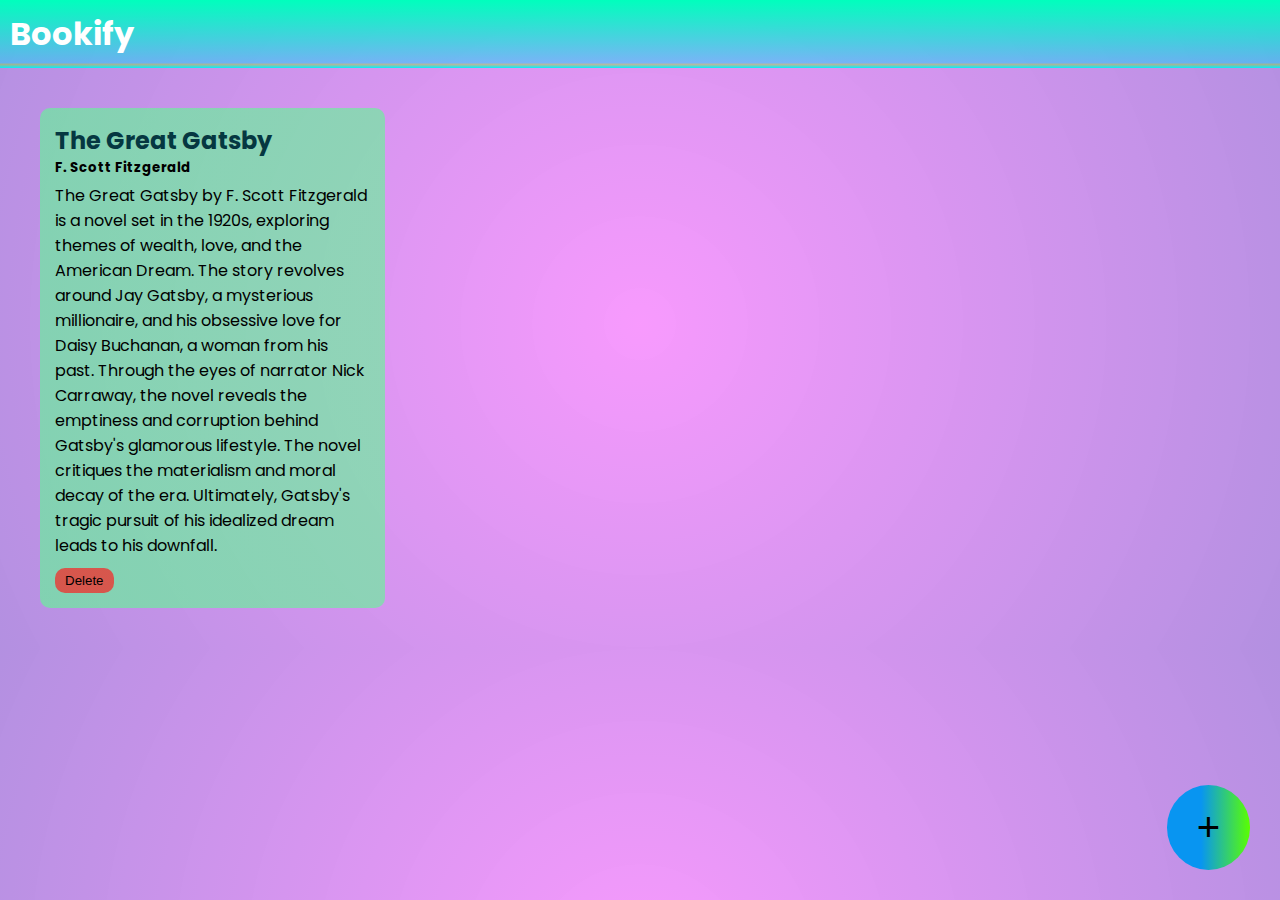
<file: Bookify/index.html>
<!DOCTYPE html>
<html lang="en">
<head>
    <meta charset="UTF-8">
    <meta name="viewport" content="width=device-width, initial-scale=1.0">
    <title>Bookify</title>
    <link rel="stylesheet" href="style.css">
    <link rel="preconnect" href="https://fonts.googleapis.com">
    <link rel="preconnect" href="https://fonts.gstatic.com" crossorigin>
    <link href="https://fonts.googleapis.com/css2?family=Poppins&display=swap" rel="stylesheet">
</head>
<body>

    <div class="navbar">
        <h1>Bookify</h1>
    </div>
    

    <div class="container">
        <div class="book-container">
            <h2>The Great Gatsby</h2>
            <h5>F. Scott Fitzgerald</h5>
            <p>The Great Gatsby by F. Scott Fitzgerald is a novel set in the 1920s, exploring themes of wealth, love, and the American Dream. The story revolves around Jay Gatsby, a mysterious millionaire, and his obsessive love for Daisy Buchanan, a woman from his past. Through the eyes of narrator Nick Carraway, the novel reveals the emptiness and corruption behind Gatsby's glamorous lifestyle. The novel critiques the materialism and moral decay of the era. Ultimately, Gatsby's tragic pursuit of his idealized dream leads to his downfall.</p>
            <button onclick="deletebook(event)">Delete</button>
        </div>
    </div>

    <button class="add-button" id="add-popup-button">+</button>

    <div class="popup-overlay"></div>
    <div class="popup-box">
        <h2>Add Book</h2>
        <form action="">
            <input type="text" id="book-title-input" placeholder="Book Title">
            <input type="text" id="book-author-input" placeholder="Book Author">
            <textarea id="book-description-input" placeholder="Short Description"></textarea>
            <button id="add-book">Add</button>
            <button id="cancel-popup">Cancel</button>
        </form>
    </div>

    <script src="script.js"></script>
</body>
</html>
</file>
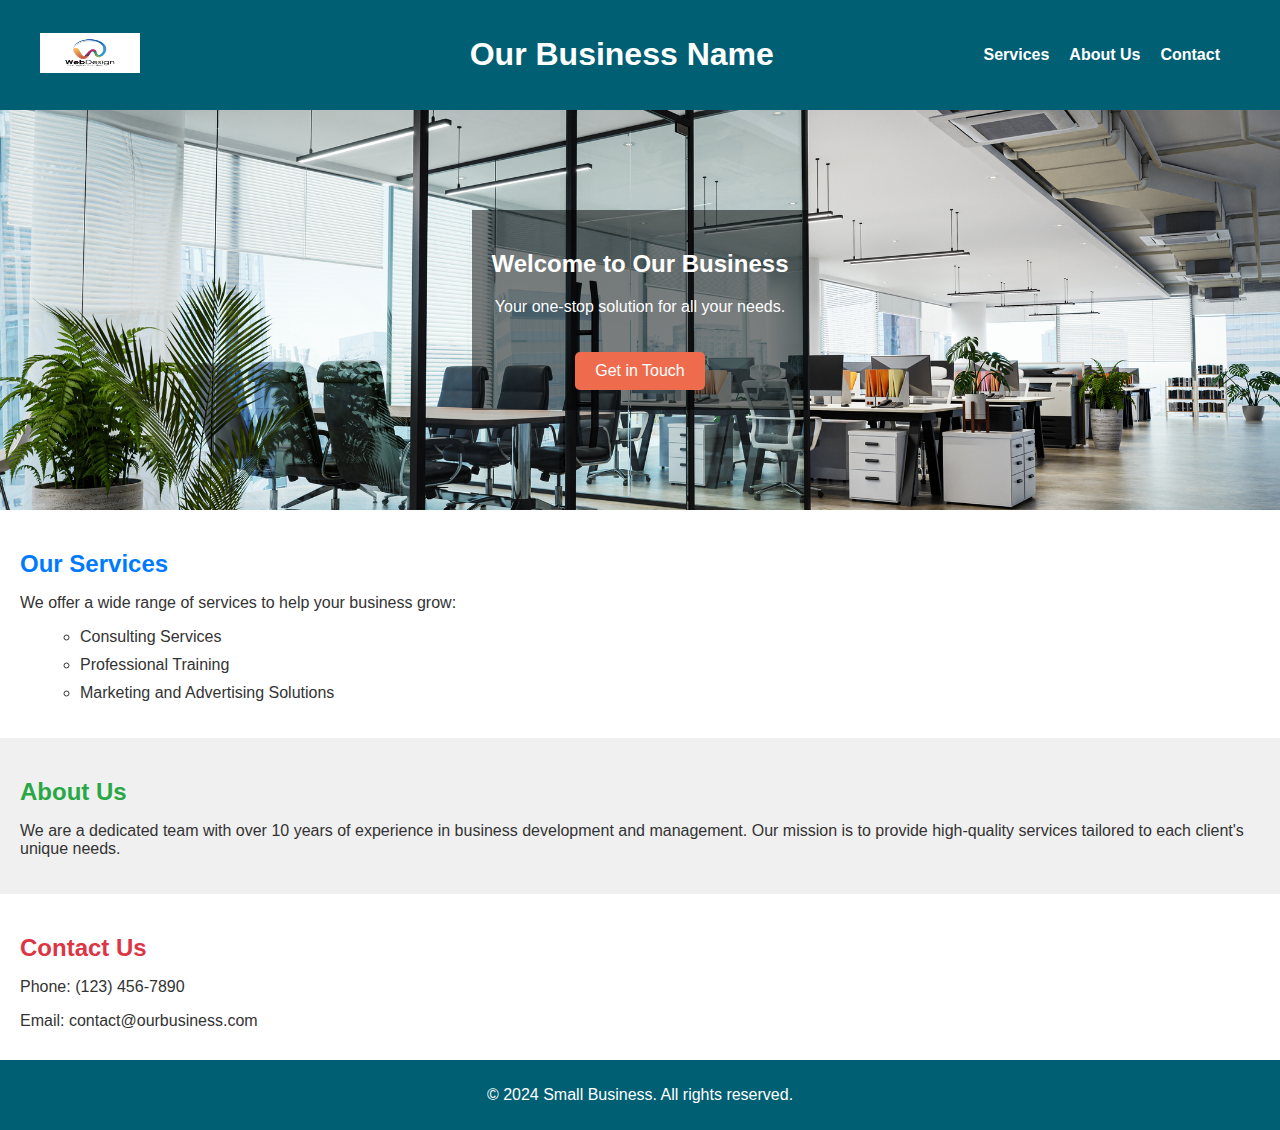
<file: Business webpage/index.html>
<!DOCTYPE html>
<html>
<head>
    <title>Small Business Homepage</title>
    <link rel="stylesheet" href="style.css">
    <link rel="icon" href="/Business webpage/img/business icon.png">
</head>
<body>
    <header>
        <div class="header-content">
            <div class="img-container">
                <a href="">
                    <img src="/Business webpage/img/Web-Design-Logo-Graphics-3472218-1.png" alt="web design">
                </a>
            </div>
            <h1>Our Business Name</h1>
            <nav>
                <ul>
                    <li><a href="#services">Services</a></li>
                    <li><a href="#about">About Us</a></li>
                    <li><a href="#contact">Contact</a></li>
                </ul>
            </nav>
        </div>
    </header>

    <section id="hero">
        <div class="hero-content">
            <h2>Welcome to Our Business</h2>
            <p>Your one-stop solution for all your needs.</p>
            <a href="#contact" class="hero-button">Get in Touch</a>
        </div>
    </section>

    <section id="services">
        <h2>Our Services</h2>
        <p>We offer a wide range of services to help your business grow:</p>
        <ul>
            <li>Consulting Services</li>
            <li>Professional Training</li>
            <li>Marketing and Advertising Solutions</li>
            
        </ul>
    </section>

    <section id="about">
        <h2>About Us</h2>
        <p>We are a dedicated team with over 10 years of experience in business development and management. Our mission is to provide high-quality services tailored to each client's unique needs.</p>
       
    </section>

    <section id="contact">
        <h2>Contact Us</h2>
        <p>Phone: (123) 456-7890</p>
        <p>Email: contact@ourbusiness.com</p>
       
    </section>

    <footer>
        <p>&copy; 2024 Small Business. All rights reserved.</p>
    </footer>
</body>
</html>
</file>
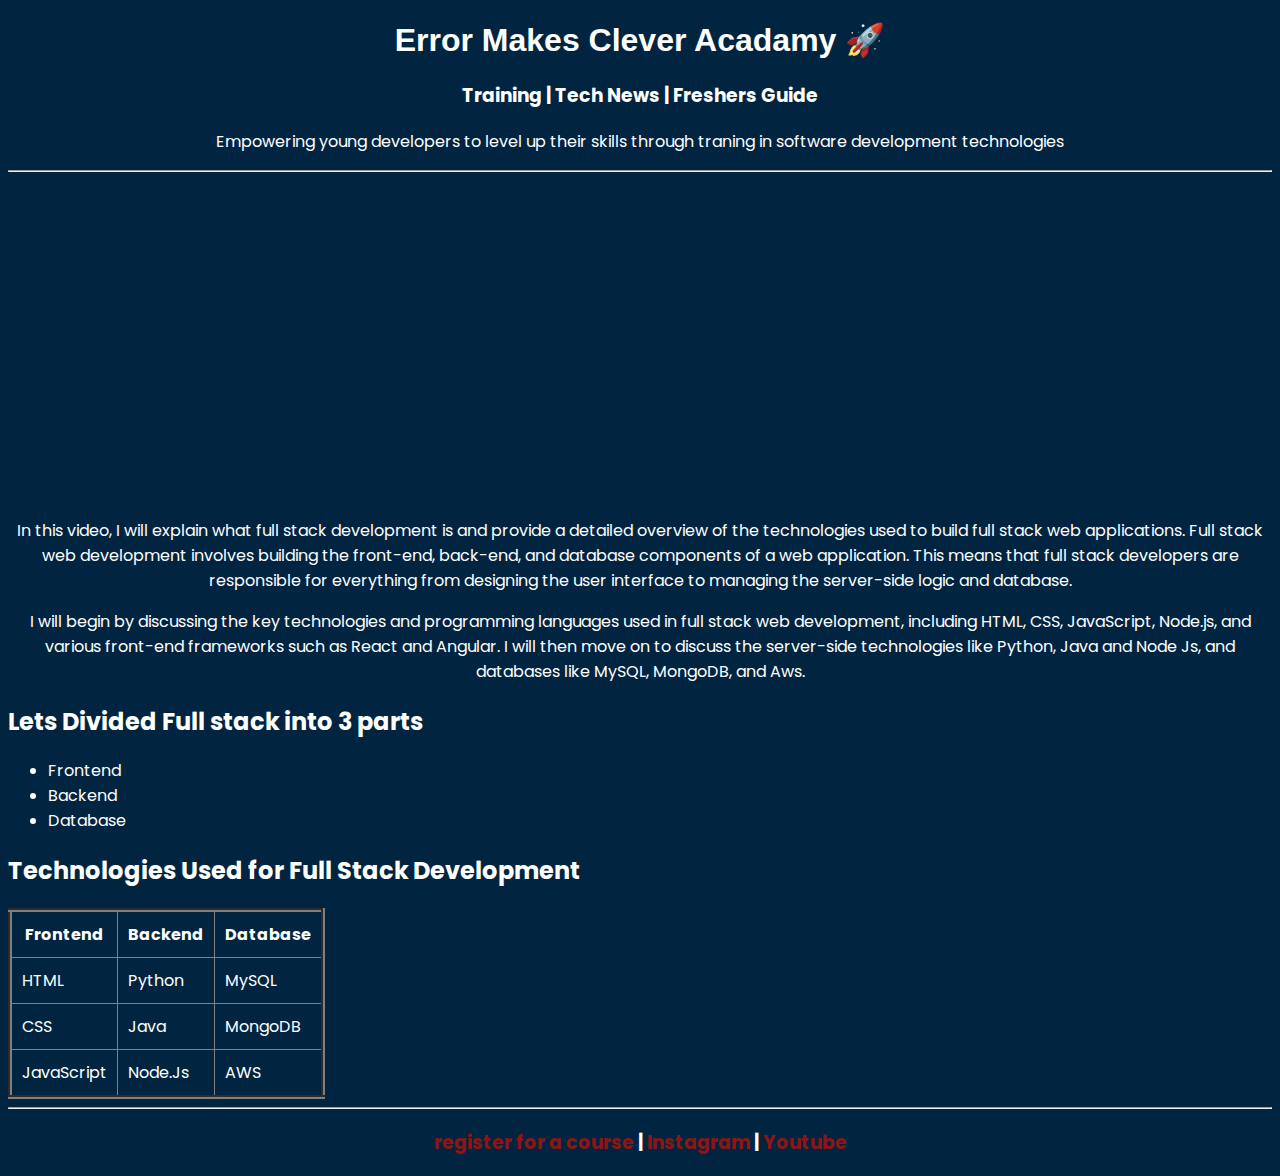
<file: EMC Acadamy web page HTML Project/index.html>
<!DOCTYPE html>
<html>
<head>
    <title>EMC Acadamy</title>
    <link rel="icon" href="img/emc.png">
    <link rel="stylesheet" href="./style.css">
    <link rel="preconnect" href="https://fonts.googleapis.com">
    <link rel="preconnect" href="https://fonts.gstatic.com" crossorigin>
    <link href="https://fonts.googleapis.com/css2?family=Poppins&display=swap" rel="stylesheet">
</head>
<body>
    <div class="box1">
    <h1 style="font-family: arial;">Error Makes Clever Acadamy 🚀</h1>
    <h3>Training | Tech News | Freshers Guide</h3>
    <p>Empowering young developers to level up their skills through traning in software development technologies</p>
    </div>

    <hr>

    <div class="box2">
        <iframe width="560" height="315" src="https://www.youtube.com/embed/5QzzeYHApV0?si=N7kfINH77DE6Zeec" title="YouTube video player" frameborder="0" allow="accelerometer; autoplay; clipboard-write; encrypted-media; gyroscope; picture-in-picture; web-share" referrerpolicy="strict-origin-when-cross-origin" allowfullscreen></iframe>
    </div>

    <p>In this video, I will explain what full stack development is and provide a detailed overview of the technologies used to build full stack web applications. Full stack web development involves building the front-end, back-end, and database components of a web application. This means that full stack developers are responsible for everything from designing the user interface to managing the server-side logic and database.</p>
    <p>I will begin by discussing the key technologies and programming languages used in full stack web development, including HTML, CSS, JavaScript, Node.js, and various front-end frameworks such as React and Angular. I will then move on to discuss the server-side technologies like Python, Java and Node Js, and databases like MySQL, MongoDB, and Aws.</p>

    <h2>Lets Divided Full stack into 3 parts</h2>
    <ul>
        <li>Frontend</li>
        <li>Backend</li>
        <li>Database</li>
    </ul>

    <h2>Technologies Used for Full Stack Development</h2>
    <table border="4">
        <tr>
            <th>Frontend</th>
            <th>Backend</th>
            <th>Database</th>
        </tr>
        <tr>
            <td>HTML</td>
            <td>Python</td>
            <td>MySQL</td>
        </tr>
        <tr>
            <td>CSS</td>
            <td>Java</td>
            <td>MongoDB</td>
        </tr>
        <tr>
            <td>JavaScript</td>
            <td>Node.Js</td>
            <td>AWS</td>
        </tr>
    </table>

    <hr>

    <h3>
        <div class="box3">
        <a href="register.html">register for a course</a> | <a href="https://www.instagram.com/errormakesclever/">Instagram</a> | <a href="https://www.youtube.com/@ErrorMakesClever">Youtube</a>
        </div>
    </h3>
</body>
</html>
</file>
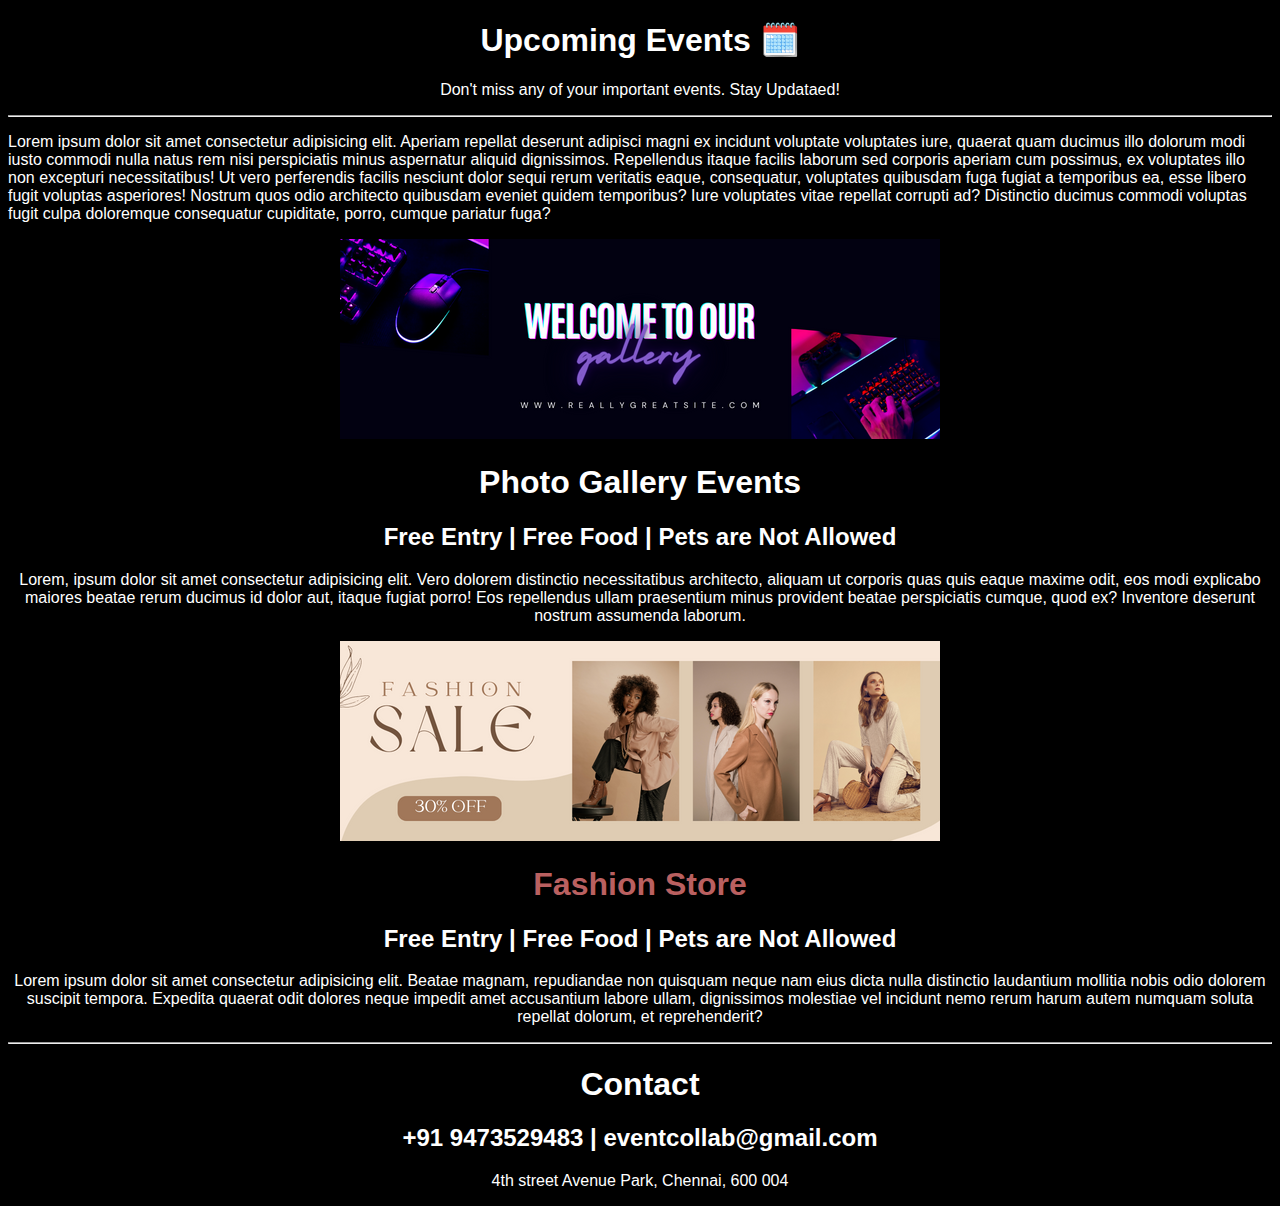
<file: Event Management HTML Project/index.html>
<!DOCTYPE html>
<html>
    <head>
        <title>Events</title>
        <link rel="icon" href="img/date.png">
        <link rel="stylesheet" href="./style.css">
    </head>

    <body>
        <div class="box1">
        <h1>Upcoming Events 🗓️</h1>
        <p>Don't miss any of your important events. Stay Updataed!</p>
        </div>

        <hr>

        <div class="box2">
            <p>
                Lorem ipsum dolor sit amet consectetur adipisicing elit. Aperiam repellat deserunt adipisci magni ex incidunt voluptate voluptates iure, quaerat quam ducimus illo dolorum modi iusto commodi nulla natus rem nisi perspiciatis minus aspernatur aliquid dignissimos. Repellendus itaque facilis laborum sed corporis aperiam cum possimus, ex voluptates illo non excepturi necessitatibus! Ut vero perferendis facilis nesciunt dolor sequi rerum veritatis eaque, consequatur, voluptates quibusdam fuga fugiat a temporibus ea, esse libero fugit voluptas asperiores! Nostrum quos odio architecto quibusdam eveniet quidem temporibus? Iure voluptates vitae repellat corrupti ad? Distinctio ducimus commodi voluptas fugit culpa doloremque consequatur cupiditate, porro, cumque pariatur fuga?
            </p>
        </div>
    

        <div class="box3">
            <img src="img/event1.png">
            <h1>Photo Gallery Events</h1>
            <h2>Free Entry | Free Food | Pets are Not Allowed</h2>
            <p>
                Lorem, ipsum dolor sit amet consectetur adipisicing elit. Vero dolorem distinctio necessitatibus architecto, aliquam ut corporis quas quis eaque maxime odit, eos modi explicabo maiores beatae rerum ducimus id dolor aut, itaque fugiat porro! Eos repellendus ullam praesentium minus provident beatae perspiciatis cumque, quod ex? Inventore deserunt nostrum assumenda laborum.
            </p>
            <img src="img/event2.png">
            <h1>
                <a href="https://www.myntra.com/">Fashion Store</a>
            </h1>
            <h2>Free Entry | Free Food | Pets are Not Allowed</h2>
            <p>
                Lorem ipsum dolor sit amet consectetur adipisicing elit. Beatae magnam, repudiandae non quisquam neque nam eius dicta nulla distinctio laudantium mollitia nobis odio dolorem suscipit tempora. Expedita quaerat odit dolores neque impedit amet accusantium labore ullam, dignissimos molestiae vel incidunt nemo rerum harum autem numquam soluta repellat dolorum, et reprehenderit?
            </p>
        </div>
       

        <hr>

        <div class="box4">
            <h1>Contact</h1>
            <h2>+91 9473529483 | eventcollab@gmail.com</h2>
            <p>4th street Avenue Park, Chennai, 600 004</p>
        </div>
       
    </body>
</html>
</file>
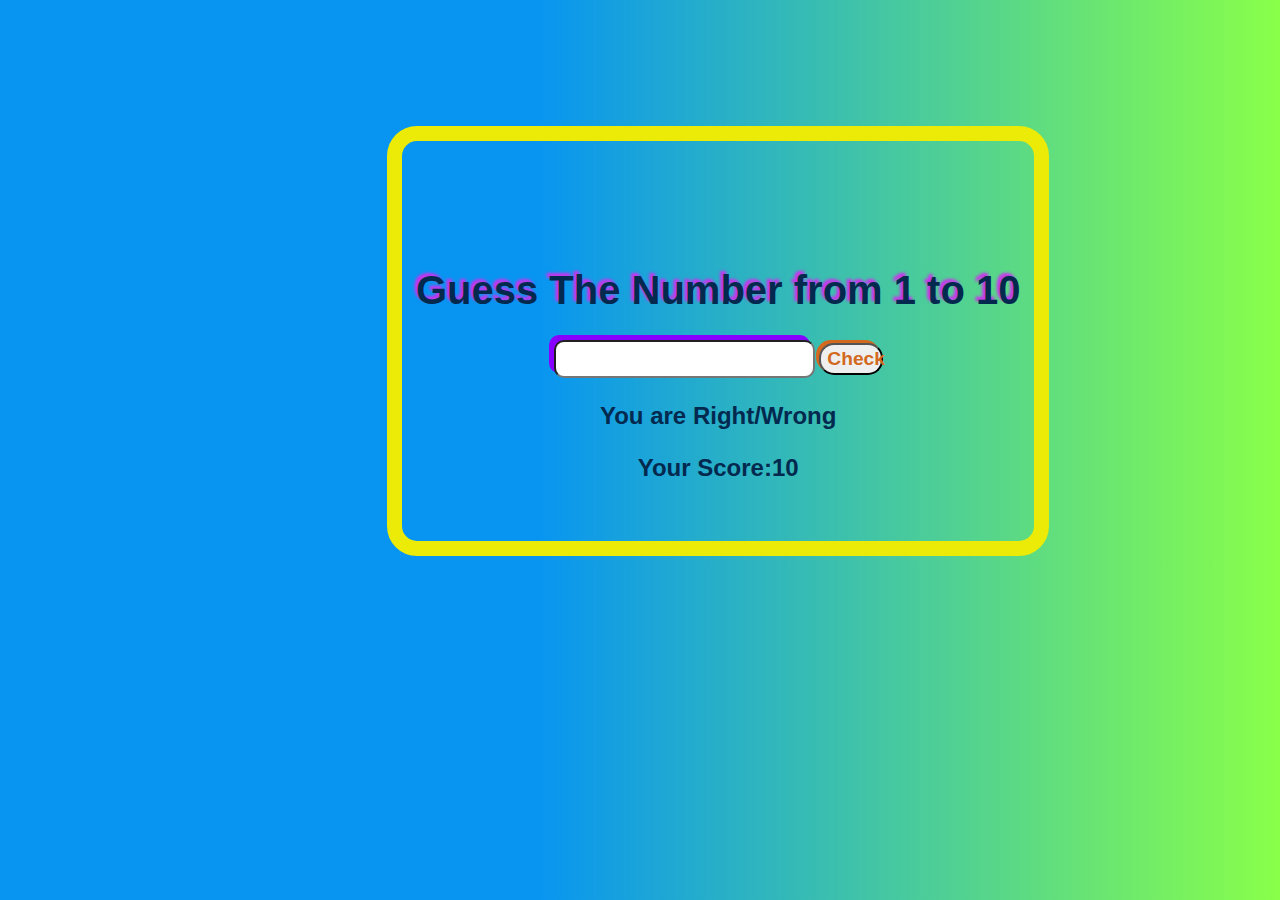
<file: Guess the Number/index.html>
<!DOCTYPE html>
<html lang="en">
<head>
    <meta charset="UTF-8">
    <meta name="viewport" content="width=device-width, initial-scale=1.0">
    <title>Guess the Number</title>
    <link rel="stylesheet" href="./style.css">
</head>
<body>
    <div class="div1">
    <h1 class="h1">Guess The Number from 1 to 10</h1>
    <input  type="number" id="guessnumber" required title="Please enter the number">
    <button onclick="check()" id="btn">Check</button>
    <p id="result">You are Right/Wrong</p>
    <p id="score">Your Score:10</p>
    </div>
</body>

<script src="./script.js">

</script>

</html>
</file>
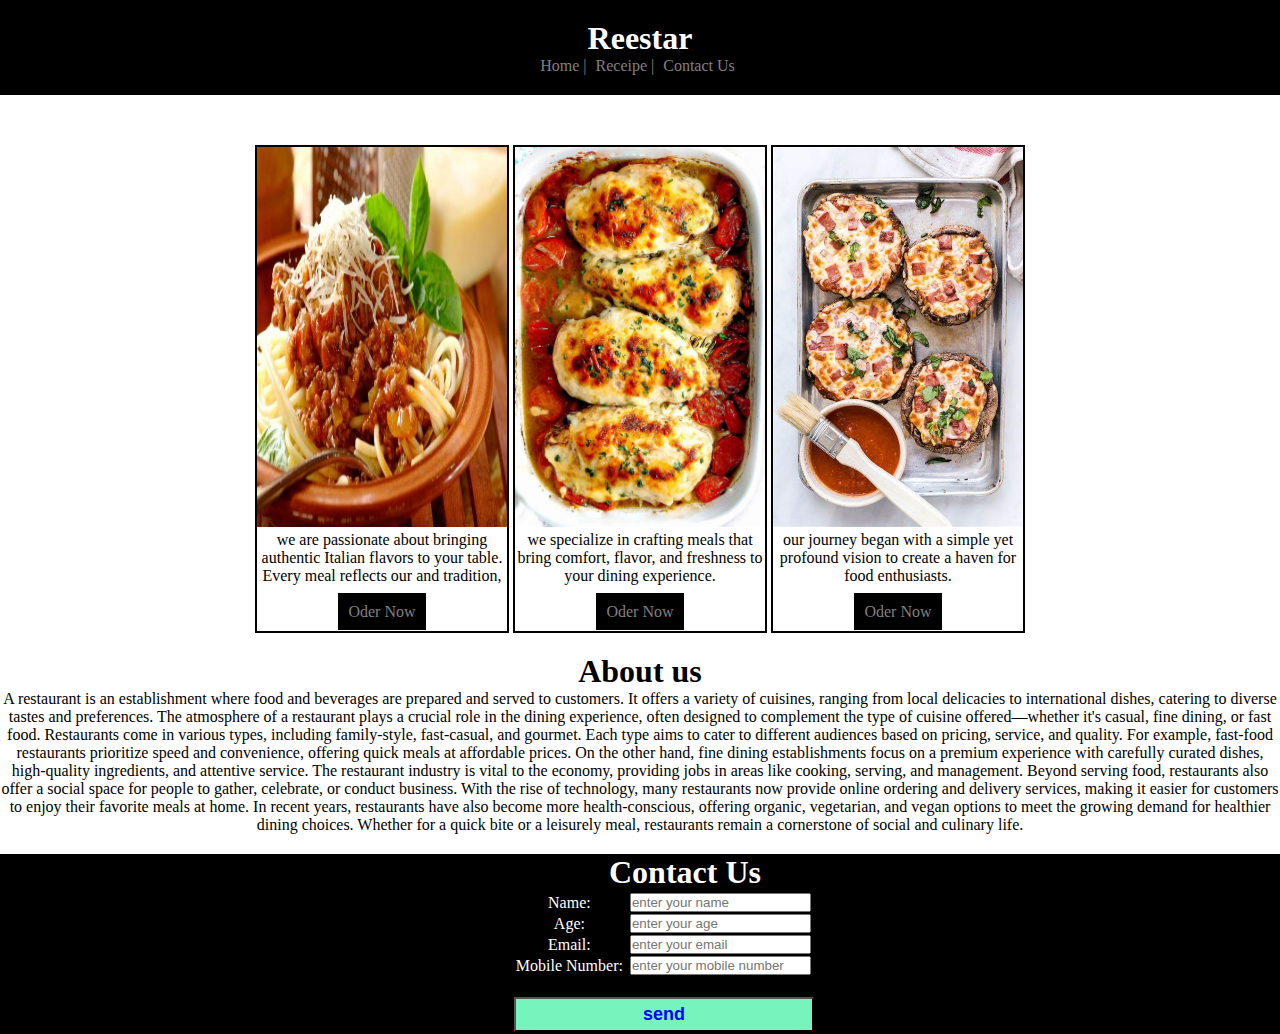
<file: Reestar Project/index.html>
<!DOCTYPE html>
<html lang="en">
<head>
    <meta charset="UTF-8">
    <meta name="viewport" content="width=device-width, initial-scale=1.0">
    <title>Reestar</title>
    <link rel="stylesheet" href="styke.css">
    <link rel="icon" href="img/recipe-icon.jpg">
    
</head>
<body>
    <div class="header">
        <nav>
            <h1>Reestar</h1>
            <ul>
                <li>Home |</li>
                <li>Receipe |</li>
                <li>Contact Us</li>
            </ul>
        </nav>
    </div>

    <div class="products">
        <div class="box">
            <img src="img/receipe1.jpg">
            <p>we are passionate about bringing authentic Italian flavors to your table. Every meal reflects our and tradition,</p><br>
            <p class="para">Oder Now</p>
        </div>
        <div class="box">
            <img src="img/receipe2.jpg">
            <p>we specialize in crafting meals that bring comfort, flavor, and freshness to your dining experience.</p><br>
            <p class="para">Oder Now</p>
        </div>
        <div class="box">
            <img src="img/receipe3.jpeg">
            <p>our journey began with a simple yet profound vision  to create a haven for food enthusiasts.</p><br>
            <p class="para">Oder Now</p>
        </div>
        <h1 style="margin-top: 20px;">About us</h1>
        <p>A restaurant is an establishment where food and beverages are prepared and served to customers. It offers a variety of cuisines, ranging from local delicacies to international dishes, catering to diverse tastes and preferences. The atmosphere of a restaurant plays a crucial role in the dining experience, often designed to complement the type of cuisine offered—whether it's casual, fine dining, or fast food.
            Restaurants come in various types, including family-style, fast-casual, and gourmet. Each type aims to cater to different audiences based on pricing, service, and quality. For example, fast-food restaurants prioritize speed and convenience, offering quick meals at affordable prices. On the other hand, fine dining establishments focus on a premium experience with carefully curated dishes, high-quality ingredients, and attentive service.
            The restaurant industry is vital to the economy, providing jobs in areas like cooking, serving, and management. Beyond serving food, restaurants also offer a social space for people to gather, celebrate, or conduct business. With the rise of technology, many restaurants now provide online ordering and delivery services, making it easier for customers to enjoy their favorite meals at home.
            In recent years, restaurants have also become more health-conscious, offering organic, vegetarian, and vegan options to meet the growing demand for healthier dining choices. Whether for a quick bite or a leisurely meal, restaurants remain a cornerstone of social and culinary life.      
        </p>
    </div>

    <div class="contact">
        <h1 style="padding-left: 90px;">Contact Us</h1>
        <table>
            <tr>
                <td>Name:</td>
                <td><input type="text" placeholder="enter your name"></td>
            </tr>
            <tr>
                <td>Age:</td>
                <td><input type="number" placeholder="enter your age"></td>
            </tr>
            <tr>
                <td>Email:</td>
                <td><input type="email" placeholder="enter your email"></td>
            </tr>
            <tr>
                <td>Mobile Number:</td>
                <td><input type="number" placeholder="enter your mobile number"></td>
            </tr>
            <tr>
                <td colspan="2"><input type="button" value="send"></td>
            </tr>
        </table>
    </div>

</body>
</html>
</file>
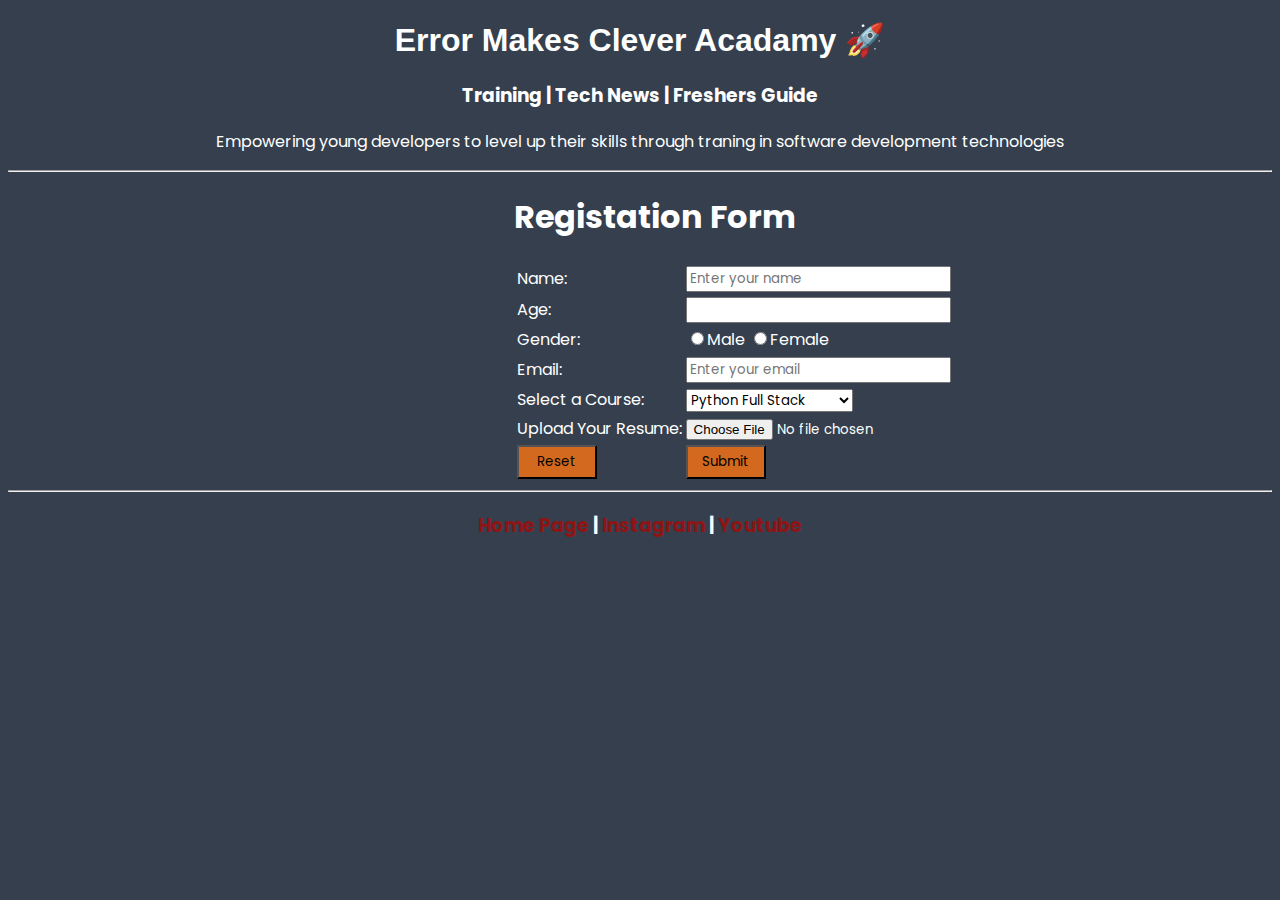
<file: EMC Acadamy web page HTML Project/register.html>
<!DOCTYPE html>
<html>
<head>
    <title>Register</title>
    <link rel="stylesheet" href="./style1.css">
    <link rel="preconnect" href="https://fonts.googleapis.com">
    <link rel="preconnect" href="https://fonts.gstatic.com" crossorigin>
    <link href="https://fonts.googleapis.com/css2?family=Poppins&display=swap" rel="stylesheet">
</head>
<body>
    <div class="box1">
    <h1 style="font-family: arial;">Error Makes Clever Acadamy 🚀</h1>
    <h3>Training | Tech News | Freshers Guide</h3>
    <p>Empowering young developers to level up their skills through traning in software development technologies</p>
    </div>

    <hr>
    
    <div class="box2">
    <h1>Registation Form</h1>
    <form>
        <table class="register-table">
            <tr>
                <td>Name:</td>
                <td><input type="text" placeholder="Enter your name"></td>
            </tr>
            <tr>
                <td>Age:</td>
                <td><input type="number" Enter your age></td>
            </tr>
            <tr>
                <td>Gender:</td>
                <td>
                    <input type="radio" name="gender">Male 
                    <input type="radio" name="gender">Female
                </td>
            </tr>
            <tr>
                <td>Email:</td>
                <td><input type="email" placeholder="Enter your email"></td>
            </tr>
            <tr>
                <td>Select a Course:</td>
                <td>
                    <select>
                        <option>Python Full Stack</option>
                        <option>Java Full Stack</option>
                        <option>Software Engineering</option>
                        <option>Cloud Computing</option>
                    </select>
                </td>
            </tr>
            <tr>
                <td>Upload Your Resume:</td>
                <td><input type="file"></td>
            </tr>
            <tr>
                <td><input class="btn" type="reset"></td>
                <td><input class="btn" type="submit"></td>
            </tr>
        </table>
    </form>
    </div>

    <hr>

    <h3>
        <div class="box3">
        <a href="index.html">Home Page</a> | <a href="https://www.instagram.com/errormakesclever/">Instagram</a> | <a href="https://www.youtube.com/@ErrorMakesClever">Youtube</a>
        </div>
    </h3>
</body>
</html>
</file>
<file: Bookify/style.css>
*{
    margin: 0;
    padding: 0;
}
body{
    font-family: "Poppins", sans-serif;
    background: rgb(236,0,251);
    background: radial-gradient(circle, rgba(236,0,251,0.39772405544248945) 0%, rgba(81,0,186,0.43693974171699934) 100%);
}
.navbar{
    background: rgb(244,10,10);
    background: linear-gradient(0deg, rgba(244,10,10,1) 0%, rgba(0,240,255,1) 0%, rgba(103,255,0,0.3501050078234419) 5%, rgba(11,213,251,0.4789565484396884) 8%, rgba(0,255,189,1) 100%);
    padding: 10px;
    color: white;
}
.container{
    padding: 10px;
}
.book-container{
    padding: 15px;
    width: 25%;
    background: rgb(207,7,236);
    background: radial-gradient(circle, rgba(207,7,236,0.6358192935377276) 0%, rgba(91,255,143,0.5882002459186799) 0%);
    border-radius: 10px;
    color: #000000;
    margin: 30px;
    display: inline-block;
    vertical-align: top;
}
.book-container h2{
    color: #053741;
}
.book-container button{
    background: rgb(131,58,180);
    background: linear-gradient(90deg, rgba(131,58,180,1) 0%, rgba(252,176,69,1) 0%, rgba(253,29,29,0.680637220708596) 0%);
    color: #000000;
    border: none;
    border-radius: 10px;
    padding-top: 5px;
    padding-bottom: 5px;
    padding-left: 10px;
    padding-right: 10px;
    margin-top: 10px;
    cursor: pointer;
}
.book-container button:hover{
    color: #ffffff;
    background-color: #e91f1f;
}
.book-container p{
    margin-top: 5px;
}
.add-button{
    background: rgb(8,149,241);
    background: linear-gradient(90deg, rgba(8,149,241,1) 41%, rgba(90,255,0,1) 100%, rgba(209,23,92,1) 100%);
    color: #000000;
    border-radius: 100%;
    padding-top: 20px;
    padding-bottom: 20px;
    padding-left: 30px;
    padding-right: 30px;
    font-size: 40px;
    bottom: 30px;
    right: 30px;
    position: fixed;
    border: none;
    cursor: pointer;
}
.add-button:hover{
    color: #ffffff;
}
.popup-overlay{
    background-color: #000000;
    opacity: 0.8;
    width: 100%;
    height: 100%;
    position: absolute;
    top: 0;
    left: 0;
    display: none;
}
.popup-box{
    background: rgb(244,10,10);
background: linear-gradient(0deg, rgba(244,10,10,1) 0%, rgba(0,240,255,1) 0%, rgba(100,255,6,1) 0%, rgba(80,251,11,0.6666316184676996) 0%);
    width: 40%;
    padding: 40px;
    border-radius: 10px;
    position: absolute;
    top: 20%;
    left: 30%;
    display: none;
}
.popup-box input{
    background:transparent;
    width: 100%;
    border: none;
    margin:5px;
    padding: 5px;
    font-size: 25px;
    border-bottom: 2px solid #000000;
}
.popup-box textarea{
    background:transparent;
    width: 100%;
    margin:5px;
    padding: 5px;
    font-size: 25px;
    border: 2px solid #000000;
}
.popup-box input::placeholder{
    color: #000;
}
.popup-box textarea::placeholder{
    color: #000;
}
.popup-box button{
    background-color: #00fbff;
    padding-left: 20px;
    padding-right: 20px;
    padding-top: 10px;
    padding-bottom: 10px;
    border: none;
    color: black;
    margin: 5px;
    font-weight: bold;
    cursor: pointer;
}
.popup-box button:hover{
    color: #ffffff;
    background-color: #000000;
}
.popup-box input:focus{
    outline: none;
}
.popup-box textarea:focus{
    outline: none;
}
</file>
<file: Business webpage/style.css>
body {
    font-family: 'Arial', sans-serif;
    margin: 0;
    padding: 0;
    background-color: #f4f4f4;
    color: #333;
}

header {
    background-color: #005f73;
    color: white;
    padding: 15px 0;
}

.img-container a img{
    width: 100px;
    height: 40px;
}

.img-container{
    width: 20%;
}

.header-content {
    max-width: 1200px;
    margin: 0 auto;
    display: flex;
    justify-content: space-between;
    align-items: center;
}

header h1 {
    margin-left: 20px;
}

nav ul {
    list-style: none;
    display: flex;
}

nav ul li {
    margin-right: 20px;
}

nav ul li a {
    color: white;
    text-decoration: none;
    font-weight: bold;
}

nav ul li a:hover{
    border-bottom: 2px solid #fff;
    /* text-decoration: underline; */
}

#hero {
    background-image: url('/Business webpage/img/oXrLmSl.jpeg');/* Add your image path */
    background-size: cover;
    background-position: center;
    height: 400px;
    display: flex;
    align-items: center;
    justify-content: center;
    text-align: center;
    color: white;
}

.hero-content {
    background-color: rgba(0, 0, 0, 0.5);
    padding: 20px;
}

.hero-button {
    display: inline-block;
    margin-top: 20px;
    padding: 10px 20px;
    background-color: #ee6c4d;
    color: white;
    text-decoration: none;
    border-radius: 5px;
    transition: background-color 0.3s;
}

.hero-button:hover {
    background-color: #d64b2a;
}

footer {
    background-color: #005f73;
    color: white;
    text-align: center;
    padding: 10px 0;
}


#services {
    background-color: #fff;
    padding: 20px;
    text-align: left;
}

#services h2 {
    color: #007bff;
    margin-bottom: 15px;
}

#services ul {
    list-style-type: circle;
    margin-left: 20px;
}

#services li {
    margin-bottom: 10px;
}

#about {
    background-color: #f0f0f0;
    padding: 20px;
    text-align: left;
}

#about h2 {
    color: #28a745;
    margin-bottom: 15px;
}

#contact {
    background-color: #fff;
    padding: 20px;
    text-align: left;
}

#contact h2 {
    color: #dc3545;
    margin-bottom: 15px;
}

#contact p {
    margin-bottom: 10px;
}

#services li:hover,
#contact p:hover {
    color: #0056b3;
    cursor: pointer;
}

@media screen and (max-width: 768px) {
    #services, #about, #contact {
        text-align: center;
    }

    #services ul {
        list-style-type: none;
        padding: 0;
    }
}
</file>
<file: EMC Acadamy web page HTML Project/style.css>
*{
    font-family: Poppins;
}
body{
    background-color: rgb(1, 37, 65);
    color: #fff;
}
.box1 h1,h3,p{
    text-align: center;
}
.box2{
    position: relative;
    left: 35%;
}
table{
    border-collapse: collapse;
}
table th,td{
    padding: 10px;
}
.box3 a{
    text-decoration: none;
    color: rgb(141, 21, 21);
}
.box3 a:hover{
    color: #fff;
    border-bottom: 2px solid #fff;
}
</file>
<file: Event Management HTML Project/style.css>
*{
    background-color: #000;
    color: #fff;
    font-family: arial;
}
.box1{
    text-align: center;
}
.box3{
    text-align: center;
}
.box4{
    text-align: center;
}
.box3 h1 a{
    text-decoration: none;
    color: #ba6060;
}
.box3 h1 a:hover{
    color: #deb887;
    border-bottom: 2px solid #fff;
}
</file>
<file: Guess the Number/style.css>
.div1{
    width: 50%;
    height: 400px;
    margin-left: 30%;
    margin-top: 10%;   
    font-family: Arial, Helvetica, sans-serif;
    background-image: url("https://media.istockphoto.com/vectors/abstract-numbers-background-vector-id474819873?k=6&m=474819873&s=170667a&w=0&h=i7wU9iGr1VfWEc70meDxbRelzjd_YGfAzFBoO-jA8Qo=");    
    background-repeat: no-repeat;
    background-size: cover;
    text-align: center; 
    color:rgb(3, 41, 79);
    border-radius: 30px;
    border: 15px solid  rgb(235, 235, 7);
}
#btn{
    width: 10%;
}
body{
    background: rgb(8,149,241);
    background: linear-gradient(90deg, rgba(8,149,241,1) 42%, rgba(90,255,0,0.7142506660867471) 100%, rgba(209,23,92,1) 100%);
   
}
.div1 button{
    border-radius: 15px;
    width: 2rem;
    height: 2rem;
    font-size: larger;
    color: #d2691e;
    box-shadow: -3px -3px #d2691e;
    font-weight: bolder;
}
.div1 input{
    width: 15rem;
    height: 2rem;
    font-size: larger;
    border-radius: 10px;
    padding-left: 15px;
    box-shadow: -5px -5px #8800ff;
    color: #8800ff;
    font-weight: bolder;
}
.div1 input:hover{
    cursor:auto;
}
.div1 button:hover{
    cursor: pointer;
    transition: all is ease-in-out;
}
.div1 h1{
    color:rgb(3, 41, 79);
    padding-top: 100px;
    text-shadow: -3px -3px 3px rgb(205, 48, 241);
    font-size: 40px;
}
.div1 p{
    color:rgb(3, 41, 79);
    font-size: x-large;
    font-weight: bolder;
}
</file>
<file: Reestar Project/styke.css>
*{
    margin: 0;
    padding: 0;
}
.header{
    background-color: black;
    color: #ffffff;
    padding: 20px;
    text-align: center;
}
ul,li{
    display: inline;
}
li{
    padding-right: 5px;
    padding-top:20px;
    cursor: pointer;
    color: #808080;
}
li:hover{
    color: #ffffff;
}
.products{
    text-align: center;
}
.box{ 
   margin-top: 50px;
   display: inline-block;
   border-color: #000000;
   border-width: 2px;
   border-style: solid;
   width: 250px;
   padding-bottom: 10px;
}
img{
    width: 250px;
    height: 380px;
}
.para{
    cursor: pointer;
    background-color: #000000;
    color: #808080;
    display: inline;
    padding: 10px;
    margin-top: 10px;
}
.para:hover{
    color: #ffffff;
}
.contact{
    text-align: center;
    background-color: #000000;
    color: #ffffff;
    margin-top: 20px;
}
td, tr,table{
    text-align: center;
    margin-left: 40%;
}
input[type=button]{
    width:300px;
    margin-top: 20px;
    padding: 5px;
    background-color: rgb(117, 244, 189);
    color:  #0000ff  ;
    cursor: pointer;
    font-size: large;
    font-weight: bold;
}
input:hover{
    color: rgb(255, 255, 255); 
}
</file>
<file: EMC Acadamy web page HTML Project/style1.css>
*{
    font-family: Poppins;
}
body{
    color: #fff;
    background-color: rgb(2, 15, 32,0.8);  
}
.box1 h1,h3,p{
    text-align: center;
}
.box2{
    position: relative;
    left: 40%;
}
.box3 a{
    text-decoration: none;
    color: rgb(141, 21, 21);
}
.box3 a:hover{
    color: #fff;
    border-bottom: 2px solid #fff;
}
.btn{
    background-color: hsl(25, 75%, 47%);
    cursor: pointer;
    padding: 5px;
    width: 5rem;
}
.btn:hover{
    color: #fff;
}
.register-table tr td input:focus{
    outline: none;
}
</file>
